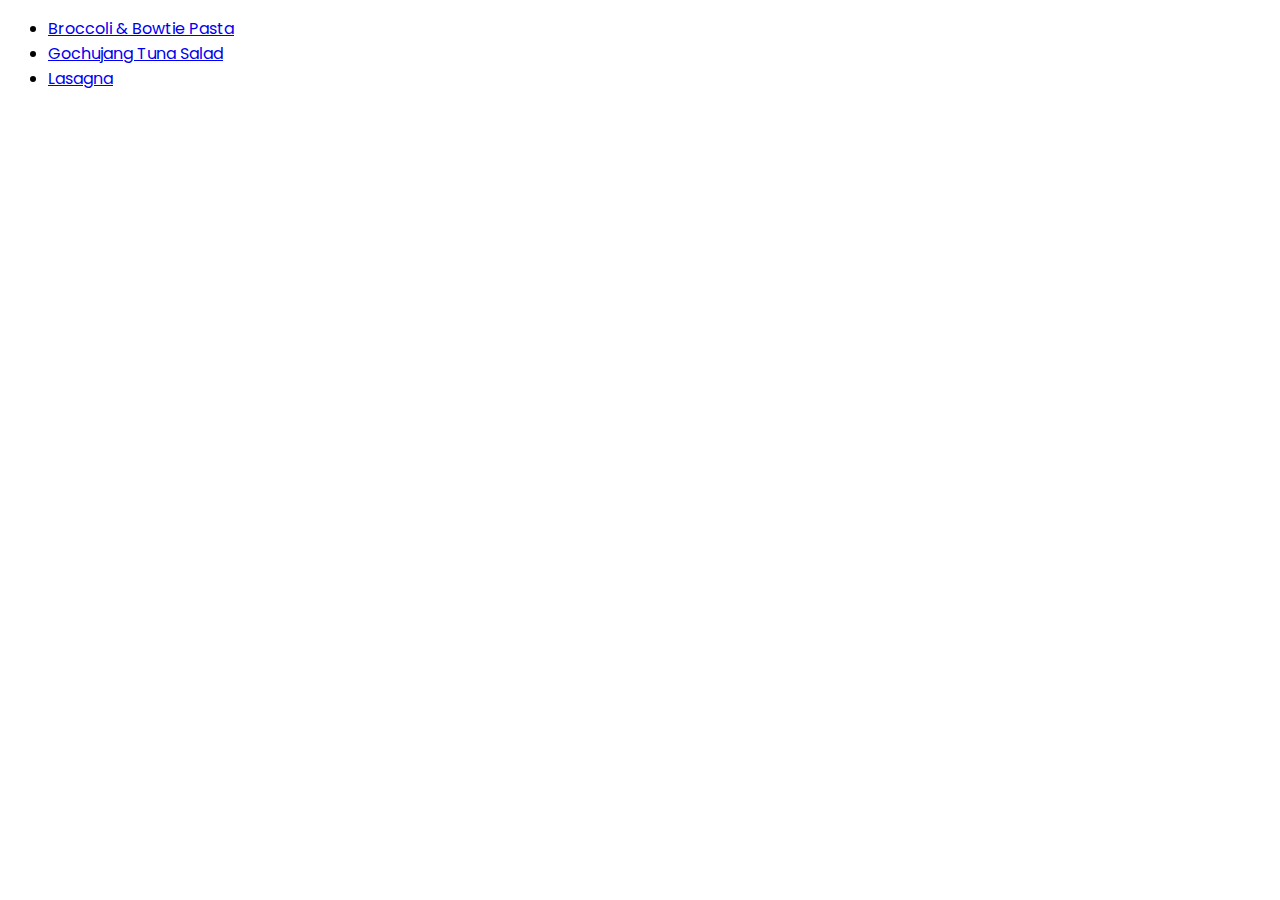
<file: index.html>
<!doctype html>
<html lang="en">
  <head>
    <meta charset="UTF-8" />
    <meta
      name="viewport"
      content="width=device-width, user-scalable=no, initial-scale=1.0, maximum-scale=1.0, minimum-scale=1.0"
    />
    <meta http-equiv="X-UA-Compatible" content="ie=edge" />
    <title>Odin Recipes</title>
    <link rel="stylesheet" href="css/styles.css" />
    <link rel="preconnect" href="https://fonts.googleapis.com" />
    <link rel="preconnect" href="https://fonts.gstatic.com" crossorigin />
    <link
      href="https://fonts.googleapis.com/css2?family=Montserrat&family=Poppins:wght@400;700;800&display=swap"
      rel="stylesheet"
    />
  </head>
  <body>
    <ul>
      <li>
        <a href="./recipes/broccoli-bowties.html">Broccoli & Bowtie Pasta</a>
      </li>
      <li>
        <a href="./recipes/gochujang-tuna-salad.html">Gochujang Tuna Salad</a>
      </li>
      <li><a href="recipes/lasagna.html">Lasagna</a></li>
    </ul>
  </body>
</html>
</file>
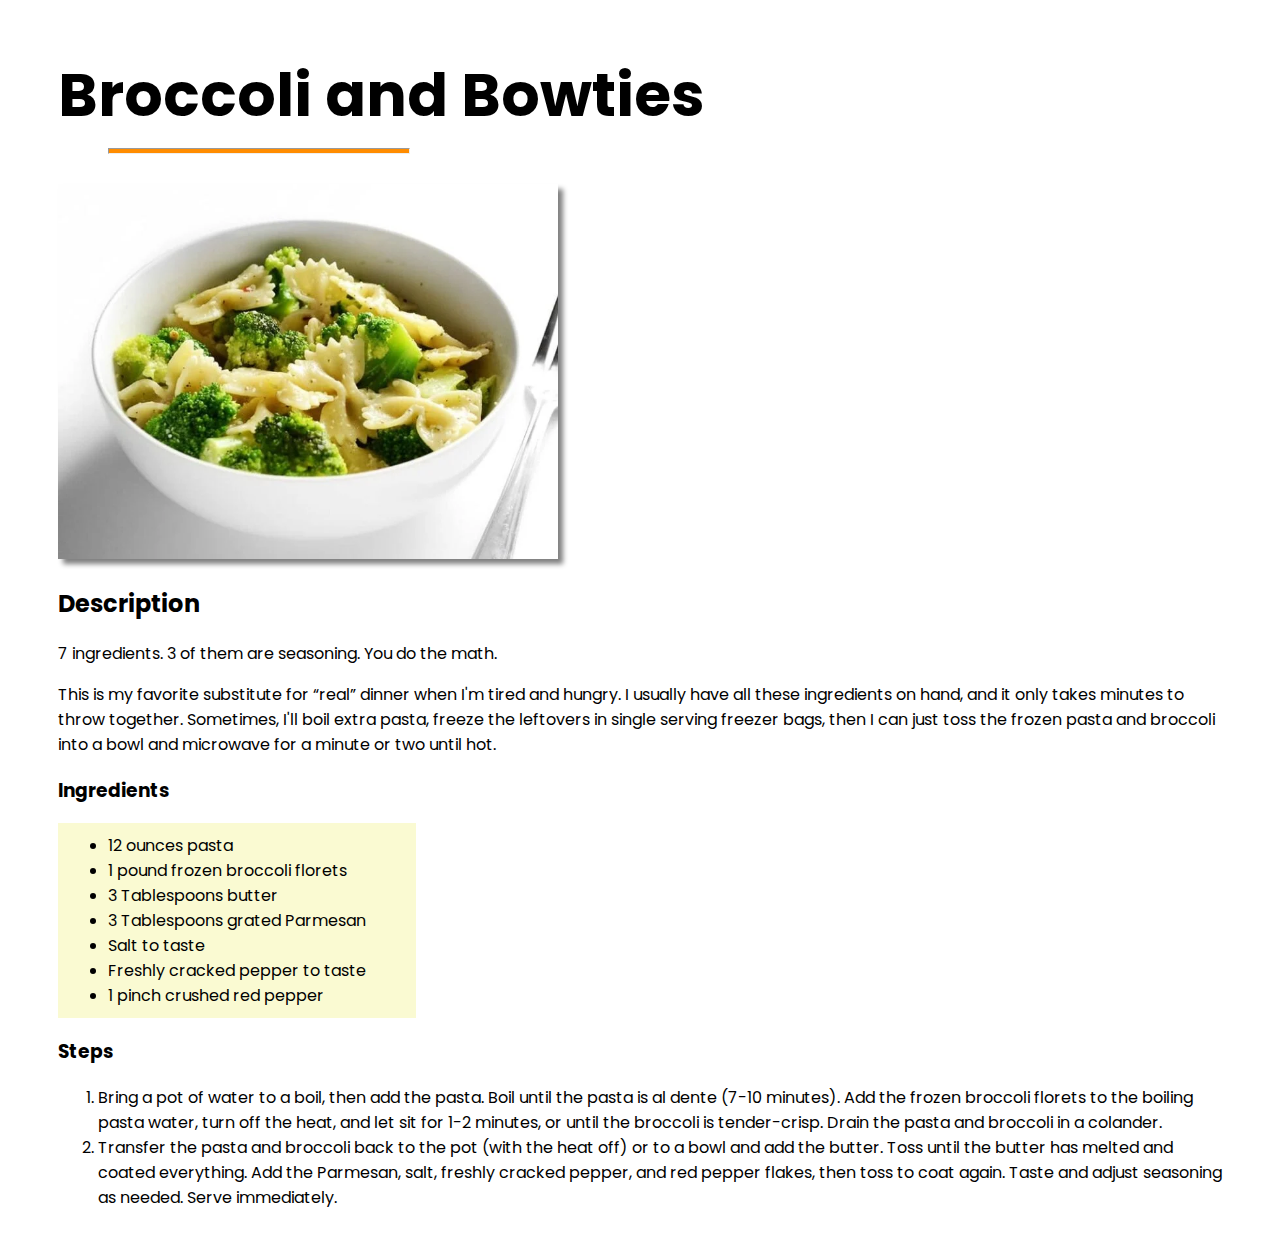
<file: recipes/broccoli-bowties.html>
<!doctype html>
<html lang="en">
  <head>
    <meta charset="UTF-8" />
    <meta http-equiv="X-UA-Compatible" content="IE=edge" />
    <meta name="viewport" content="width=device-width, initial-scale=1.0" />
    <title>Broccoli and Bowties</title>
    <link rel="stylesheet" href="../css/styles.css" />
    <link rel="preconnect" href="https://fonts.googleapis.com" />
    <link rel="preconnect" href="https://fonts.gstatic.com" crossorigin />
    <link
      href="https://fonts.googleapis.com/css2?family=Montserrat&family=Poppins:wght@400;700;800&display=swap"
      rel="stylesheet"
    />
  </head>

  <body>
    <article class="recipe-card">
      <header>
        <h1>Broccoli and Bowties</h1>
        <hr class="title-rule" />
      </header>

      <section class="recipe-photo">
        <img
          src="../img/broccoli-bowties.jpg"
          alt="bowl of broccoli florets and bowtie pasta"
        />
      </section>

      <section class="description-text">
        <h2>Description</h2>
        <p>7 ingredients. 3 of them are seasoning. You do the math.</p>
        <p>
          This is my favorite substitute for “real” dinner when I'm tired and
          hungry. I usually have all these ingredients on hand, and it only
          takes minutes to throw together. Sometimes, I'll boil extra pasta,
          freeze the leftovers in single serving freezer bags, then I can just
          toss the frozen pasta and broccoli into a bowl and microwave for a
          minute or two until hot.
        </p>
      </section>

      <section class="ingredients-list">
        <h3>Ingredients</h3>
        <ul>
          <li>12 ounces pasta</li>
          <li>1 pound frozen broccoli florets</li>
          <li>3 Tablespoons butter</li>
          <li>3 Tablespoons grated Parmesan</li>
          <li>Salt to taste</li>
          <li>Freshly cracked pepper to taste</li>
          <li>1 pinch crushed red pepper</li>
        </ul>
      </section>

      <section class="instructions">
        <h3>Steps</h3>
        <ol>
          <li>
            Bring a pot of water to a boil, then add the pasta. Boil until the
            pasta is al dente (7-10 minutes). Add the frozen broccoli florets to
            the boiling pasta water, turn off the heat, and let sit for 1-2
            minutes, or until the broccoli is tender-crisp. Drain the pasta and
            broccoli in a colander.
          </li>
          <li>
            Transfer the pasta and broccoli back to the pot (with the heat off)
            or to a bowl and add the butter. Toss until the butter has melted
            and coated everything. Add the Parmesan, salt, freshly cracked
            pepper, and red pepper flakes, then toss to coat again. Taste and
            adjust seasoning as needed. Serve immediately.
          </li>
        </ol>
      </section>
    </article>
  </body>
</html>
</file>
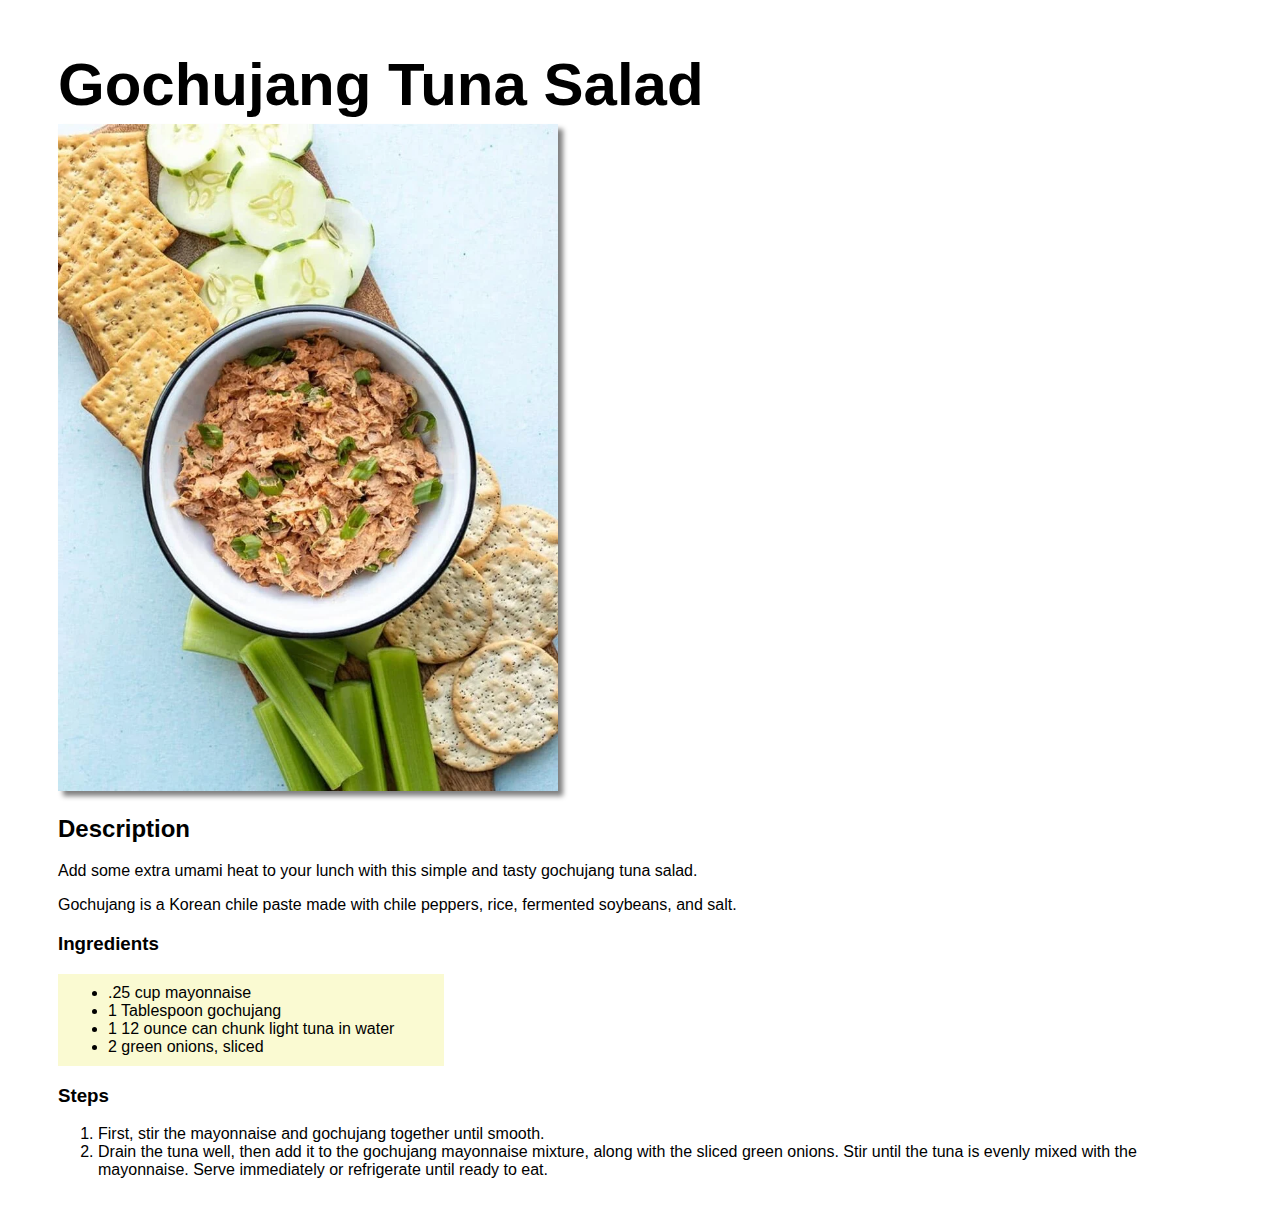
<file: recipes/gochujang-tuna-salad.html>
<!doctype html>
<html lang="en">
  <head>
    <meta charset="UTF-8" />
    <meta http-equiv="X-UA-Compatible" content="IE=edge" />
    <meta name="viewport" content="width=device-width, initial-scale=1.0" />
    <title>Broccoli and Bowties</title>
    <link rel="stylesheet" href="../css/styles.css" />
  </head>

  <body>
    <article class="recipe-card">
      <header>
        <h1>Gochujang Tuna Salad</h1>
      </header>

      <section class="recipe-photo">
        <img
          src="../img/gochujang-tuna-salad.jpg"
          alt="bowl of gochujang tuna salad with crackers and vegetables"
        />
      </section>

      <section class="description-text">
        <h2>Description</h2>
        <p>
          Add some extra umami heat to your lunch with this simple and tasty
          gochujang tuna salad.
        </p>
        <p>
          Gochujang is a Korean chile paste made with chile peppers, rice,
          fermented soybeans, and salt.
        </p>
      </section>

      <section class="ingredients-list">
        <h3>Ingredients</h3>
        <ul>
          <li>.25 cup mayonnaise</li>
          <li>1 Tablespoon gochujang</li>
          <li>1 12 ounce can chunk light tuna in water</li>
          <li>2 green onions, sliced</li>
        </ul>
      </section>

      <section class="instructions">
        <h3>Steps</h3>
        <ol>
          <li>
            First, stir the mayonnaise and gochujang together until smooth.
          </li>
          <li>
            Drain the tuna well, then add it to the gochujang mayonnaise
            mixture, along with the sliced green onions. Stir until the tuna is
            evenly mixed with the mayonnaise. Serve immediately or refrigerate
            until ready to eat.
          </li>
        </ol>
      </section>
    </article>
  </body>
</html>
</file>
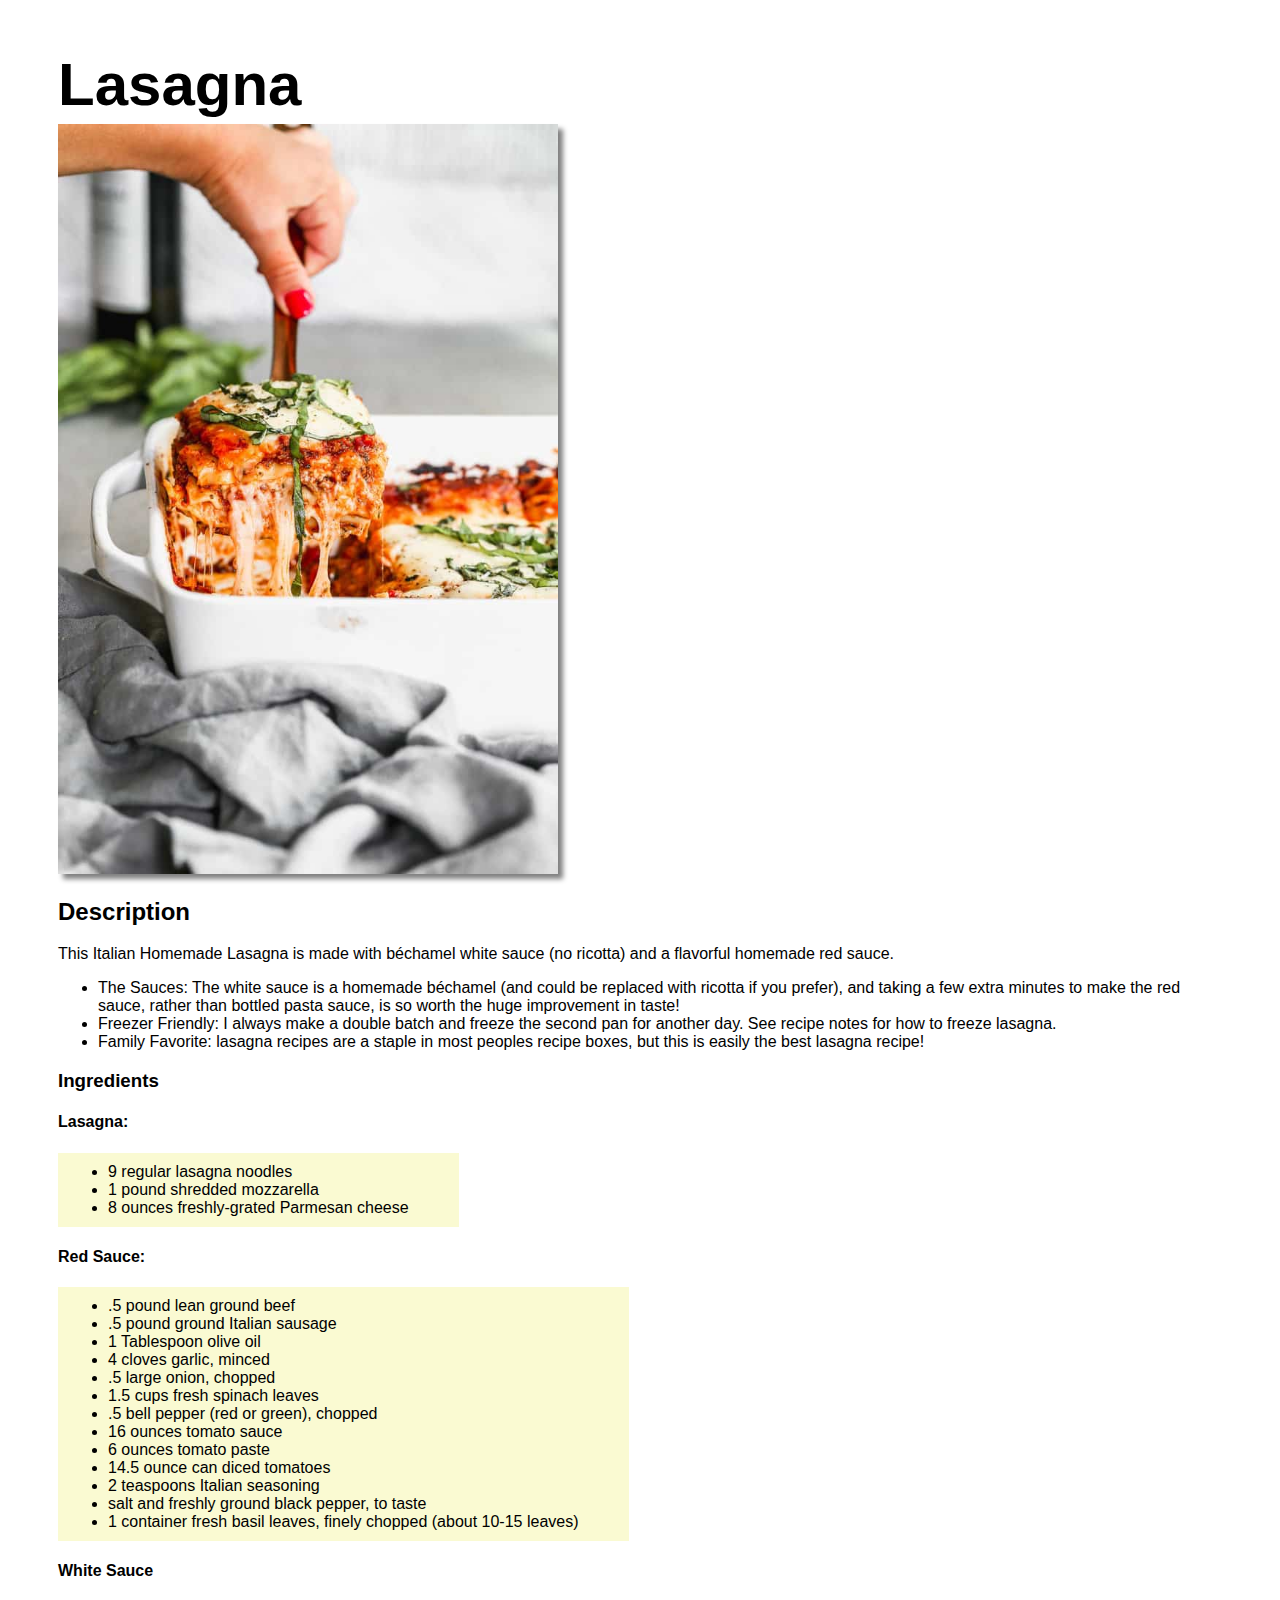
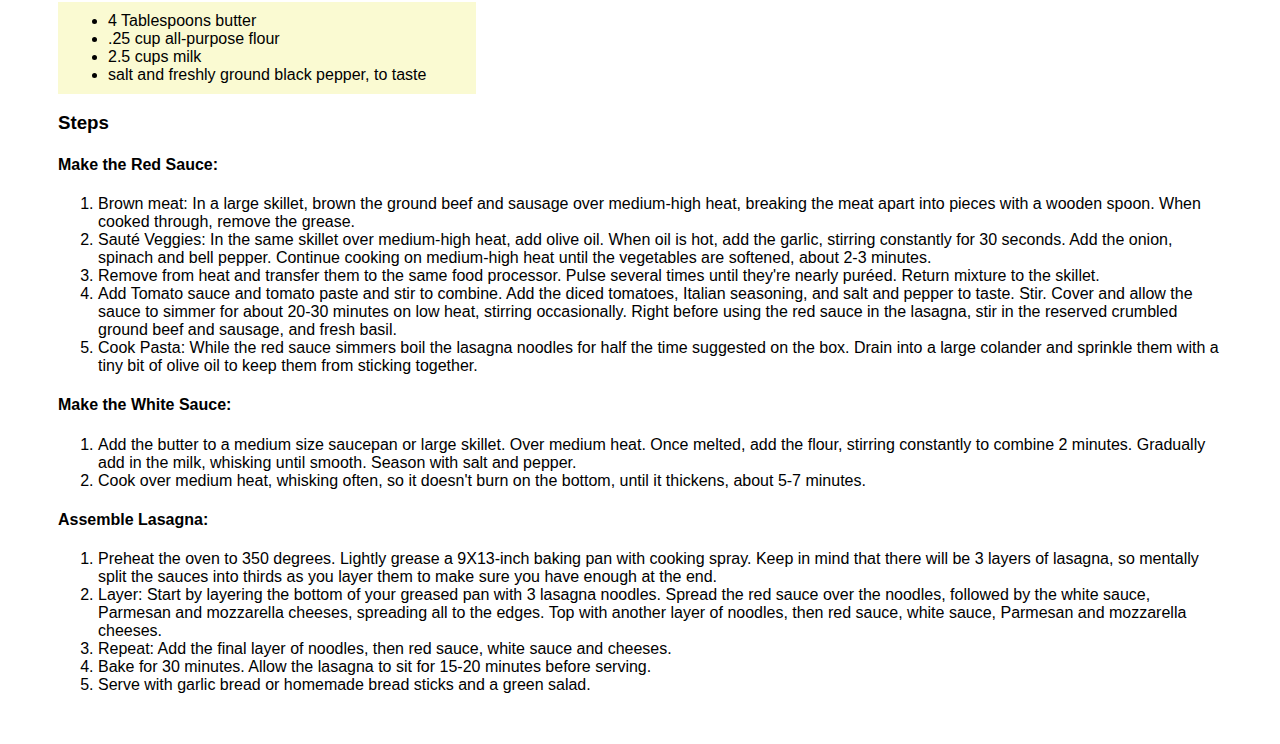
<file: recipes/lasagna.html>
<!doctype html>
<html lang="en">
  <head>
    <meta charset="UTF-8" />
    <meta http-equiv="X-UA-Compatible" content="IE=edge" />
    <meta name="viewport" content="width=device-width, initial-scale=1.0" />
    <title>Lasagna</title>
    <link rel="stylesheet" href="../css/styles.css" />
  </head>

  <body>
    <article class="recipe-card">
      <header>
        <h1>Lasagna</h1>
      </header>

      <section class="recipe-photo">
        <img src="../img/lasagna.jpg" alt="Cheesy homemade lasagna" />
      </section>

      <section class="description-text">
        <h2>Description</h2>
        <p>
          This Italian Homemade Lasagna is made with béchamel white sauce (no
          ricotta) and a flavorful homemade red sauce.
        </p>
        <ul>
          <li>
            The Sauces: The white sauce is a homemade béchamel (and could be
            replaced with ricotta if you prefer), and taking a few extra minutes
            to make the red sauce, rather than bottled pasta sauce, is so worth
            the huge improvement in taste!
          </li>
          <li>
            Freezer Friendly: I always make a double batch and freeze the second
            pan for another day. See recipe notes for how to freeze lasagna.
          </li>
          <li>
            Family Favorite: lasagna recipes are a staple in most peoples recipe
            boxes, but this is easily the best lasagna recipe!
          </li>
        </ul>
      </section>

      <section class="ingredients-list">
        <h3>Ingredients</h3>
        <h4>Lasagna:</h4>
        <ul>
          <li>9 regular lasagna noodles</li>
          <li>1 pound shredded mozzarella</li>
          <li>8 ounces freshly-grated Parmesan cheese</li>
        </ul>

        <h4>Red Sauce:</h4>
        <ul>
          <li>.5 pound lean ground beef</li>
          <li>.5 pound ground Italian sausage</li>
          <li>1 Tablespoon olive oil</li>
          <li>4 cloves garlic, minced</li>
          <li>.5 large onion, chopped</li>
          <li>1.5 cups fresh spinach leaves</li>
          <li>.5 bell pepper (red or green), chopped</li>
          <li>16 ounces tomato sauce</li>
          <li>6 ounces tomato paste</li>
          <li>14.5 ounce can diced tomatoes</li>
          <li>2 teaspoons Italian seasoning</li>
          <li>salt and freshly ground black pepper, to taste</li>
          <li>
            1 container fresh basil leaves, finely chopped (about 10-15 leaves)
          </li>
        </ul>

        <h4>White Sauce</h4>
        <ul>
          <li>4 Tablespoons butter</li>
          <li>.25 cup all-purpose flour</li>
          <li>2.5 cups milk</li>
          <li>salt and freshly ground black pepper, to taste</li>
        </ul>
      </section>

      <section class="Instructions">
        <h3>Steps</h3>

        <h4>Make the Red Sauce:</h4>
        <ol>
          <li>
            Brown meat: In a large skillet, brown the ground beef and sausage
            over medium-high heat, breaking the meat apart into pieces with a
            wooden spoon. When cooked through, remove the grease.
          </li>
          <li>
            Sauté Veggies: In the same skillet over medium-high heat, add olive
            oil. When oil is hot, add the garlic, stirring constantly for 30
            seconds. Add the onion, spinach and bell pepper. Continue cooking on
            medium-high heat until the vegetables are softened, about 2-3
            minutes.
          </li>
          <li>
            Remove from heat and transfer them to the same food processor. Pulse
            several times until they're nearly puréed. Return mixture to the
            skillet.
          </li>
          <li>
            Add Tomato sauce and tomato paste and stir to combine. Add the diced
            tomatoes, Italian seasoning, and salt and pepper to taste. Stir.
            Cover and allow the sauce to simmer for about 20-30 minutes on low
            heat, stirring occasionally. Right before using the red sauce in the
            lasagna, stir in the reserved crumbled ground beef and sausage, and
            fresh basil.
          </li>
          <li>
            Cook Pasta: While the red sauce simmers boil the lasagna noodles for
            half the time suggested on the box. Drain into a large colander and
            sprinkle them with a tiny bit of olive oil to keep them from
            sticking together.
          </li>
        </ol>

        <h4>Make the White Sauce:</h4>
        <ol>
          <li>
            Add the butter to a medium size saucepan or large skillet. Over
            medium heat. Once melted, add the flour, stirring constantly to
            combine 2 minutes. Gradually add in the milk, whisking until smooth.
            Season with salt and pepper.
          </li>
          <li>
            Cook over medium heat, whisking often, so it doesn't burn on the
            bottom, until it thickens, about 5-7 minutes.
          </li>
        </ol>

        <h4>Assemble Lasagna:</h4>
        <ol>
          <li>
            Preheat the oven to 350 degrees. Lightly grease a 9X13-inch baking
            pan with cooking spray. Keep in mind that there will be 3 layers of
            lasagna, so mentally split the sauces into thirds as you layer them
            to make sure you have enough at the end.
          </li>
          <li>
            Layer: Start by layering the bottom of your greased pan with 3
            lasagna noodles. Spread the red sauce over the noodles, followed by
            the white sauce, Parmesan and mozzarella cheeses, spreading all to
            the edges. Top with another layer of noodles, then red sauce, white
            sauce, Parmesan and mozzarella cheeses.
          </li>
          <li>
            Repeat: Add the final layer of noodles, then red sauce, white sauce
            and cheeses.
          </li>
          <li>
            Bake for 30 minutes. Allow the lasagna to sit for 15-20 minutes
            before serving.
          </li>
          <li>
            Serve with garlic bread or homemade bread sticks and a green salad.
          </li>
        </ol>
      </section>
    </article>
  </body>
</html>
</file>
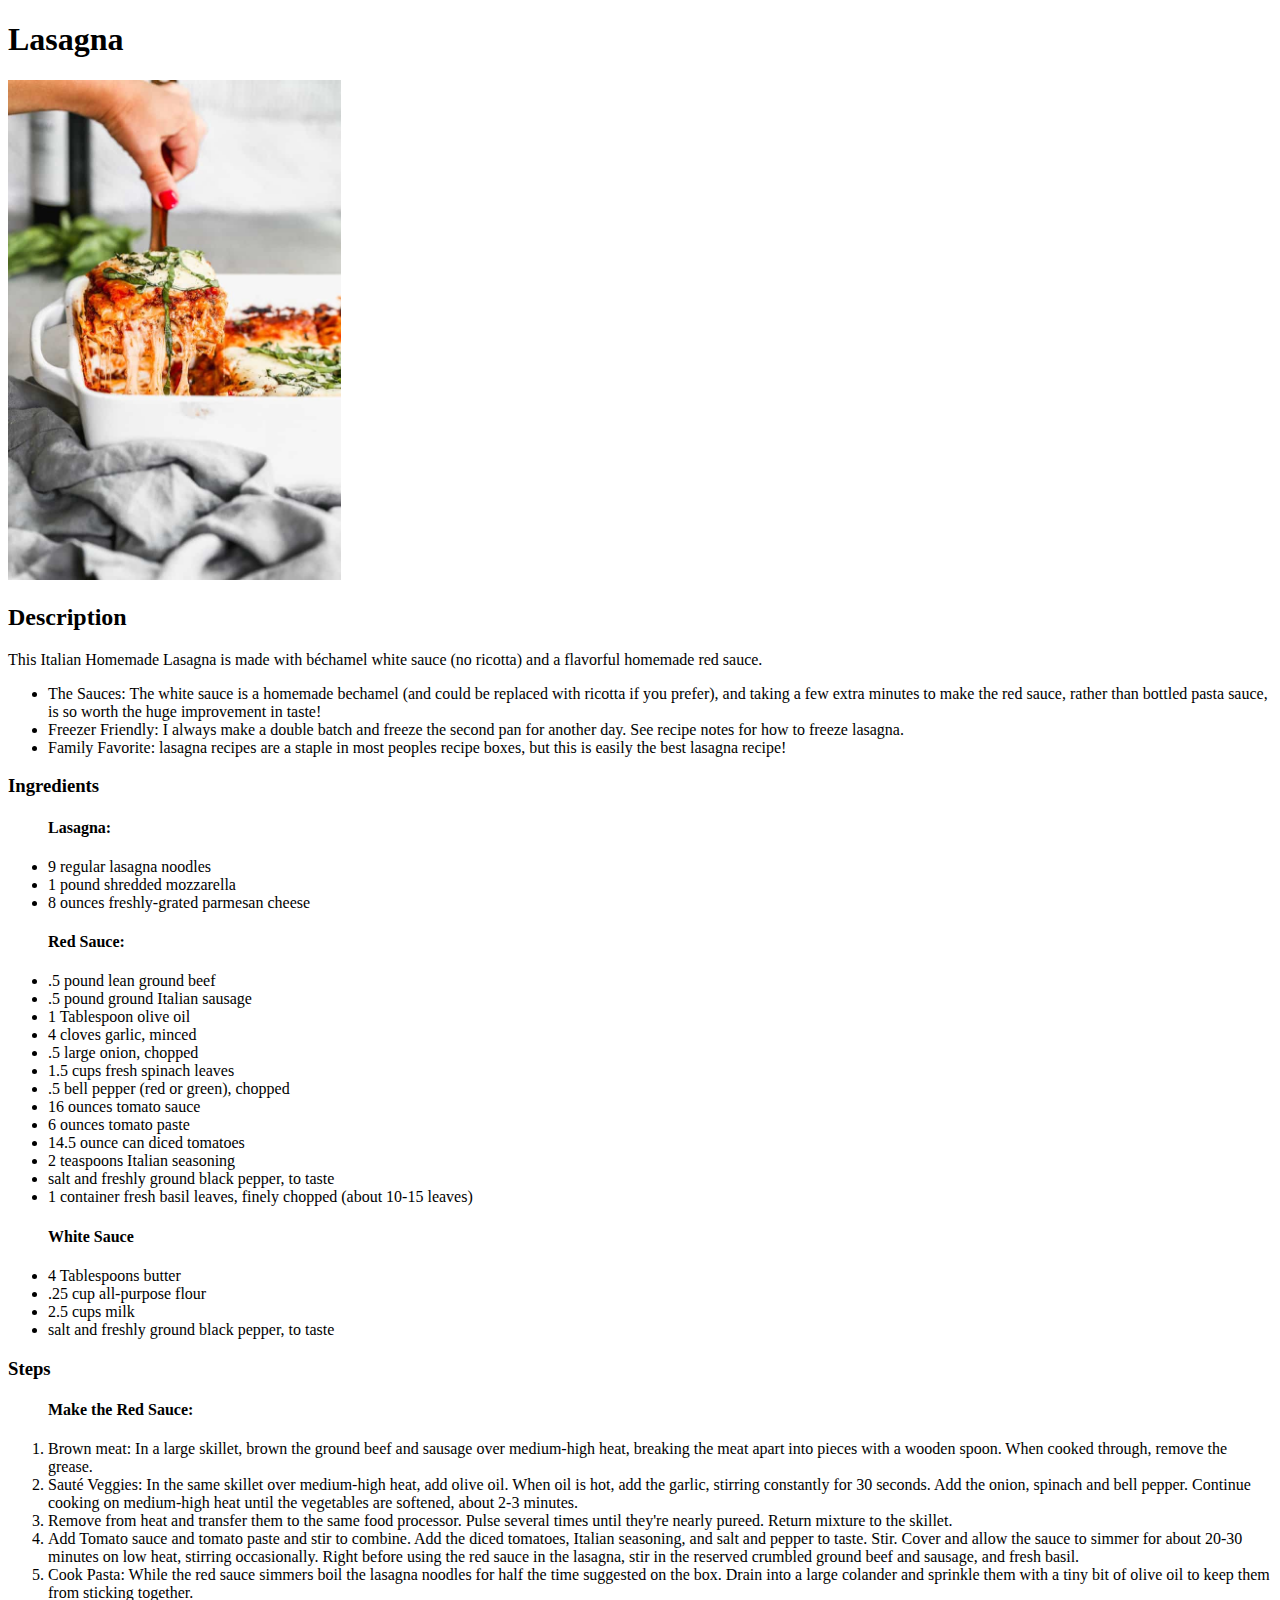
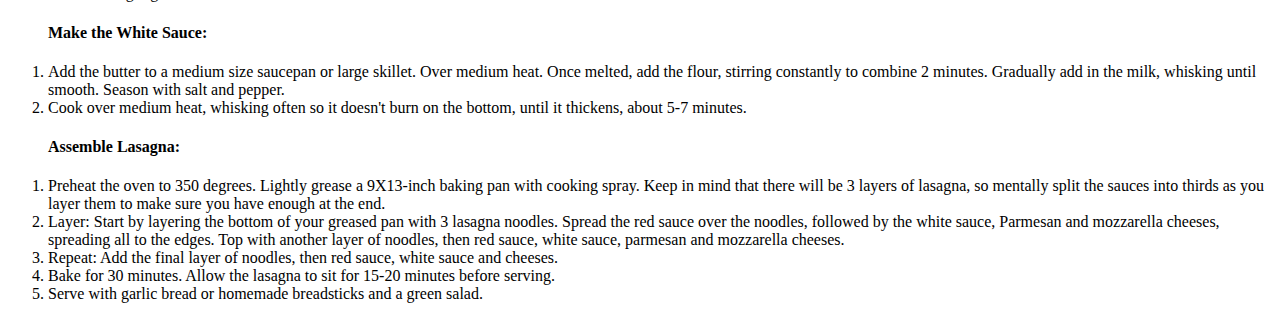
<file: recipes/lasgna.html>
<!doctype html>
<html lang="en">
  <head>
    <meta charset="UTF-8" />
    <meta http-equiv="X-UA-Compatible" content="IE=edge" />
    <meta name="viewport" content="width=device-width, initial-scale=1.0" />
    <title>Lasagna</title>
  </head>

  <body>
    <article class="recipe-card">
      <header>
        <h1>Lasagna</h1>
      </header>

      <section class="recipe-photo">
        <img
          src="../img/lasagna.jpg"
          alt="Cheesy homemade lasagna"
          height="500"
        />
      </section>

      <section class="description-text">
        <h2>Description</h2>
        <p>
          This Italian Homemade Lasagna is made with béchamel white sauce (no
          ricotta) and a flavorful homemade red sauce.
        </p>
        <ul>
          <li>
            The Sauces: The white sauce is a homemade bechamel (and could be
            replaced with ricotta if you prefer), and taking a few extra minutes
            to make the red sauce, rather than bottled pasta sauce, is so worth
            the huge improvement in taste!
          </li>
          <li>
            Freezer Friendly: I always make a double batch and freeze the second
            pan for another day. See recipe notes for how to freeze lasagna.
          </li>
          <li>
            Family Favorite: lasagna recipes are a staple in most peoples recipe
            boxes, but this is easily the best lasagna recipe!
          </li>
        </ul>
      </section>

      <section class="ingredients-list">
        <h3>Ingredients</h3>
        <ul>
          <h4>Lasagna:</h4>
          <li>9 regular lasagna noodles</li>
          <li>1 pound shredded mozzarella</li>
          <li>8 ounces freshly-grated parmesan cheese</li>

          <h4>Red Sauce:</h4>
          <li>.5 pound lean ground beef</li>
          <li>.5 pound ground Italian sausage</li>
          <li>1 Tablespoon olive oil</li>
          <li>4 cloves garlic, minced</li>
          <li>.5 large onion, chopped</li>
          <li>1.5 cups fresh spinach leaves</li>
          <li>.5 bell pepper (red or green), chopped</li>
          <li>16 ounces tomato sauce</li>
          <li>6 ounces tomato paste</li>
          <li>14.5 ounce can diced tomatoes</li>
          <li>2 teaspoons Italian seasoning</li>
          <li>salt and freshly ground black pepper, to taste</li>
          <li>
            1 container fresh basil leaves, finely chopped (about 10-15 leaves)
          </li>

          <h4>White Sauce</h4>
          <li>4 Tablespoons butter</li>
          <li>.25 cup all-purpose flour</li>
          <li>2.5 cups milk</li>
          <li>salt and freshly ground black pepper, to taste</li>
        </ul>
      </section>

      <section class="Instructions">
        <h3>Steps</h3>

        <ol>
          <h4>Make the Red Sauce:</h4>
          <li>
            Brown meat: In a large skillet, brown the ground beef and sausage
            over medium-high heat, breaking the meat apart into pieces with a
            wooden spoon. When cooked through, remove the grease.
          </li>
          <li>
            Sauté Veggies: In the same skillet over medium-high heat, add olive
            oil. When oil is hot, add the garlic, stirring constantly for 30
            seconds. Add the onion, spinach and bell pepper. Continue cooking on
            medium-high heat until the vegetables are softened, about 2-3
            minutes.
          </li>
          <li>
            Remove from heat and transfer them to the same food processor. Pulse
            several times until they're nearly pureed. Return mixture to the
            skillet.
          </li>
          <li>
            Add Tomato sauce and tomato paste and stir to combine. Add the diced
            tomatoes, Italian seasoning, and salt and pepper to taste. Stir.
            Cover and allow the sauce to simmer for about 20-30 minutes on low
            heat, stirring occasionally. Right before using the red sauce in the
            lasagna, stir in the reserved crumbled ground beef and sausage, and
            fresh basil.
          </li>
          <li>
            Cook Pasta: While the red sauce simmers boil the lasagna noodles for
            half the time suggested on the box. Drain into a large colander and
            sprinkle them with a tiny bit of olive oil to keep them from
            sticking together.
          </li>
        </ol>

        <ol>
          <h4>Make the White Sauce:</h4>
          <li>
            Add the butter to a medium size saucepan or large skillet. Over
            medium heat. Once melted, add the flour, stirring constantly to
            combine 2 minutes. Gradually add in the milk, whisking until smooth.
            Season with salt and pepper.
          </li>
          <li>
            Cook over medium heat, whisking often so it doesn't burn on the
            bottom, until it thickens, about 5-7 minutes.
          </li>
        </ol>

        <ol>
          <h4>Assemble Lasagna:</h4>
          <li>
            Preheat the oven to 350 degrees. Lightly grease a 9X13-inch baking
            pan with cooking spray. Keep in mind that there will be 3 layers of
            lasagna, so mentally split the sauces into thirds as you layer them
            to make sure you have enough at the end.
          </li>
          <li>
            Layer: Start by layering the bottom of your greased pan with 3
            lasagna noodles. Spread the red sauce over the noodles, followed by
            the white sauce, Parmesan and mozzarella cheeses, spreading all to
            the edges. Top with another layer of noodles, then red sauce, white
            sauce, parmesan and mozzarella cheeses.
          </li>
          <li>
            Repeat: Add the final layer of noodles, then red sauce, white sauce
            and cheeses.
          </li>
          <li>
            Bake for 30 minutes. Allow the lasagna to sit for 15-20 minutes
            before serving.
          </li>
          <li>
            Serve with garlic bread or homemade breadsticks and a green salad.
          </li>
        </ol>
      </section>
    </article>
  </body>
</html>
</file>
<file: css/styles.css>
body {
  font-family: "Poppins", sans-serif;
}

h1 {
  font-size: 60px;
  margin-bottom: 5px;
}

.title-rule {
  background-color: darkorange;
  height: 4px;
  width: 300px;
  margin-left: 50px;
  margin-bottom: 30px;
}
.recipe-card {
  margin: 50px;
}

.recipe-photo img {
  width: 500px;
  height: auto;
  box-shadow: 5px 5px 5px grey;
}

.description-text {
}

.ingredients-list ul {
  background-color: lightgoldenrodyellow;
  width: fit-content;
  padding: 10px 50px;
}

.instructions {
}
</file>
